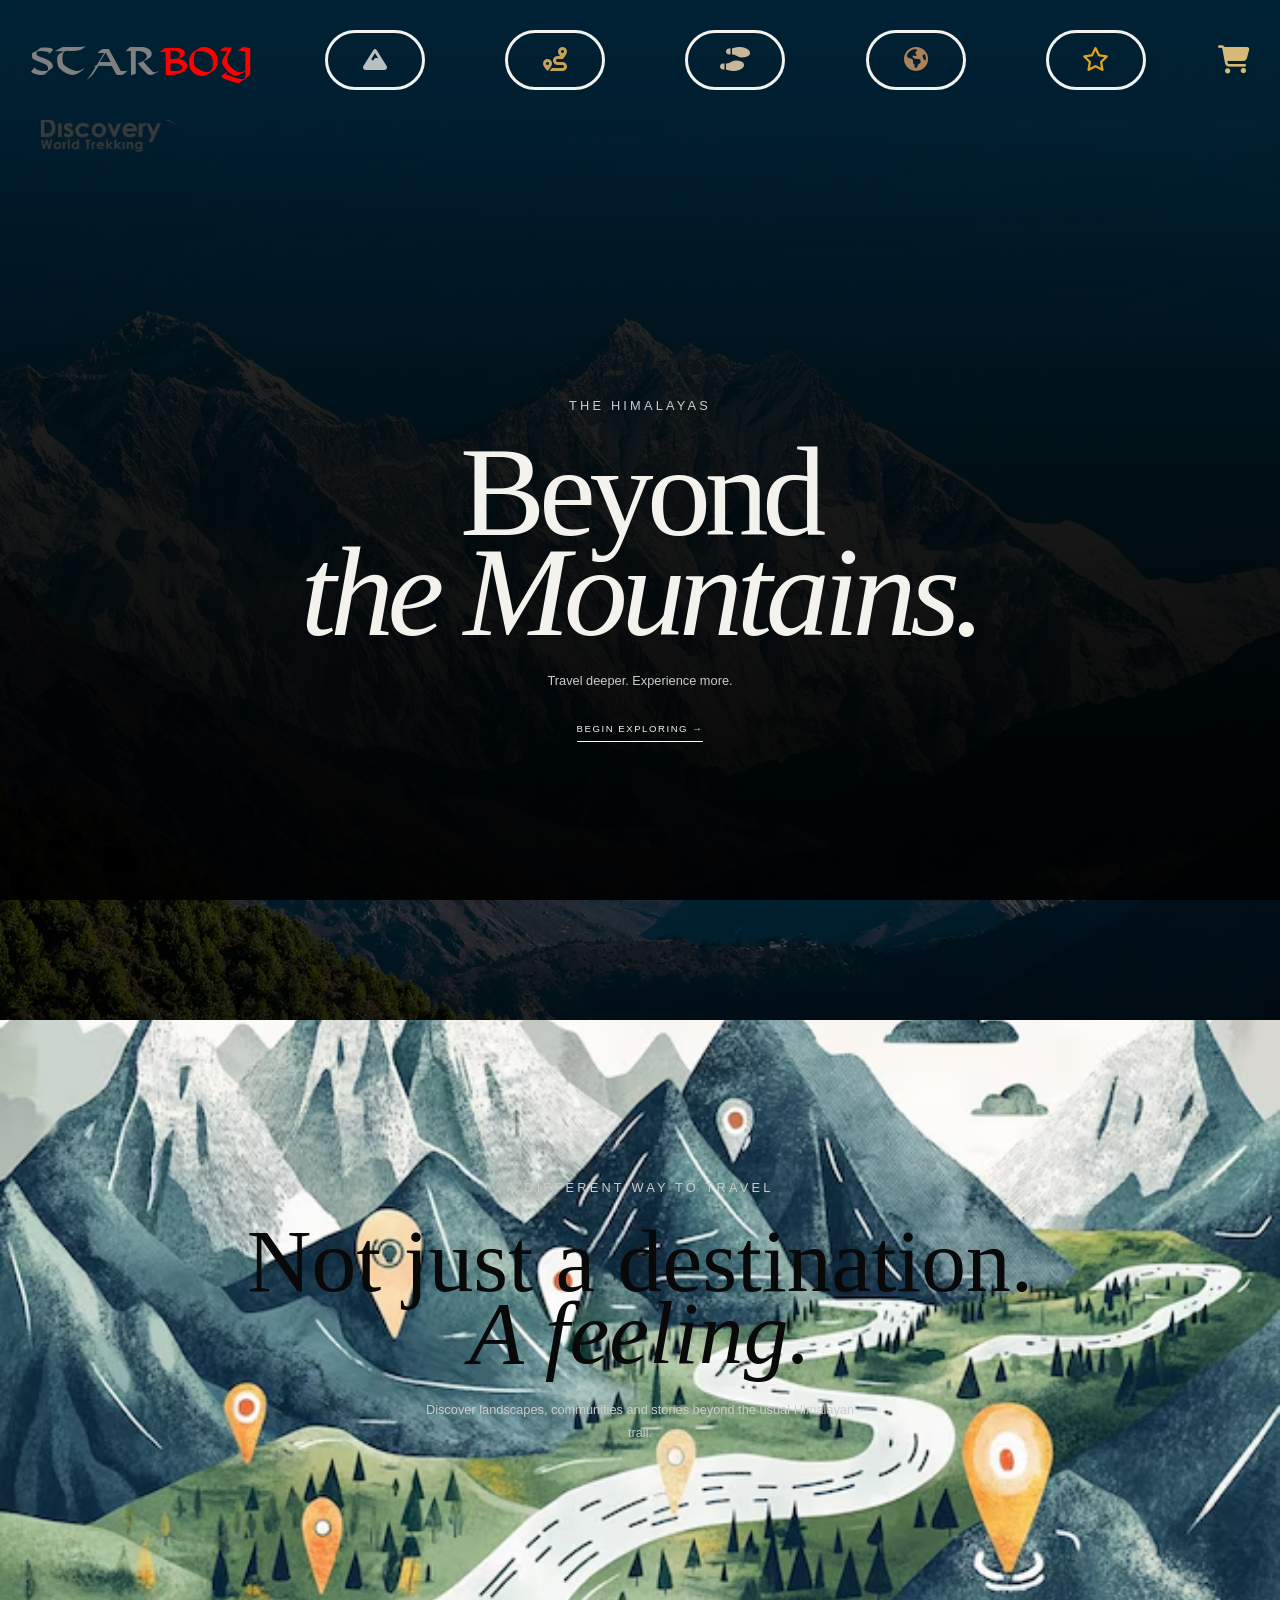
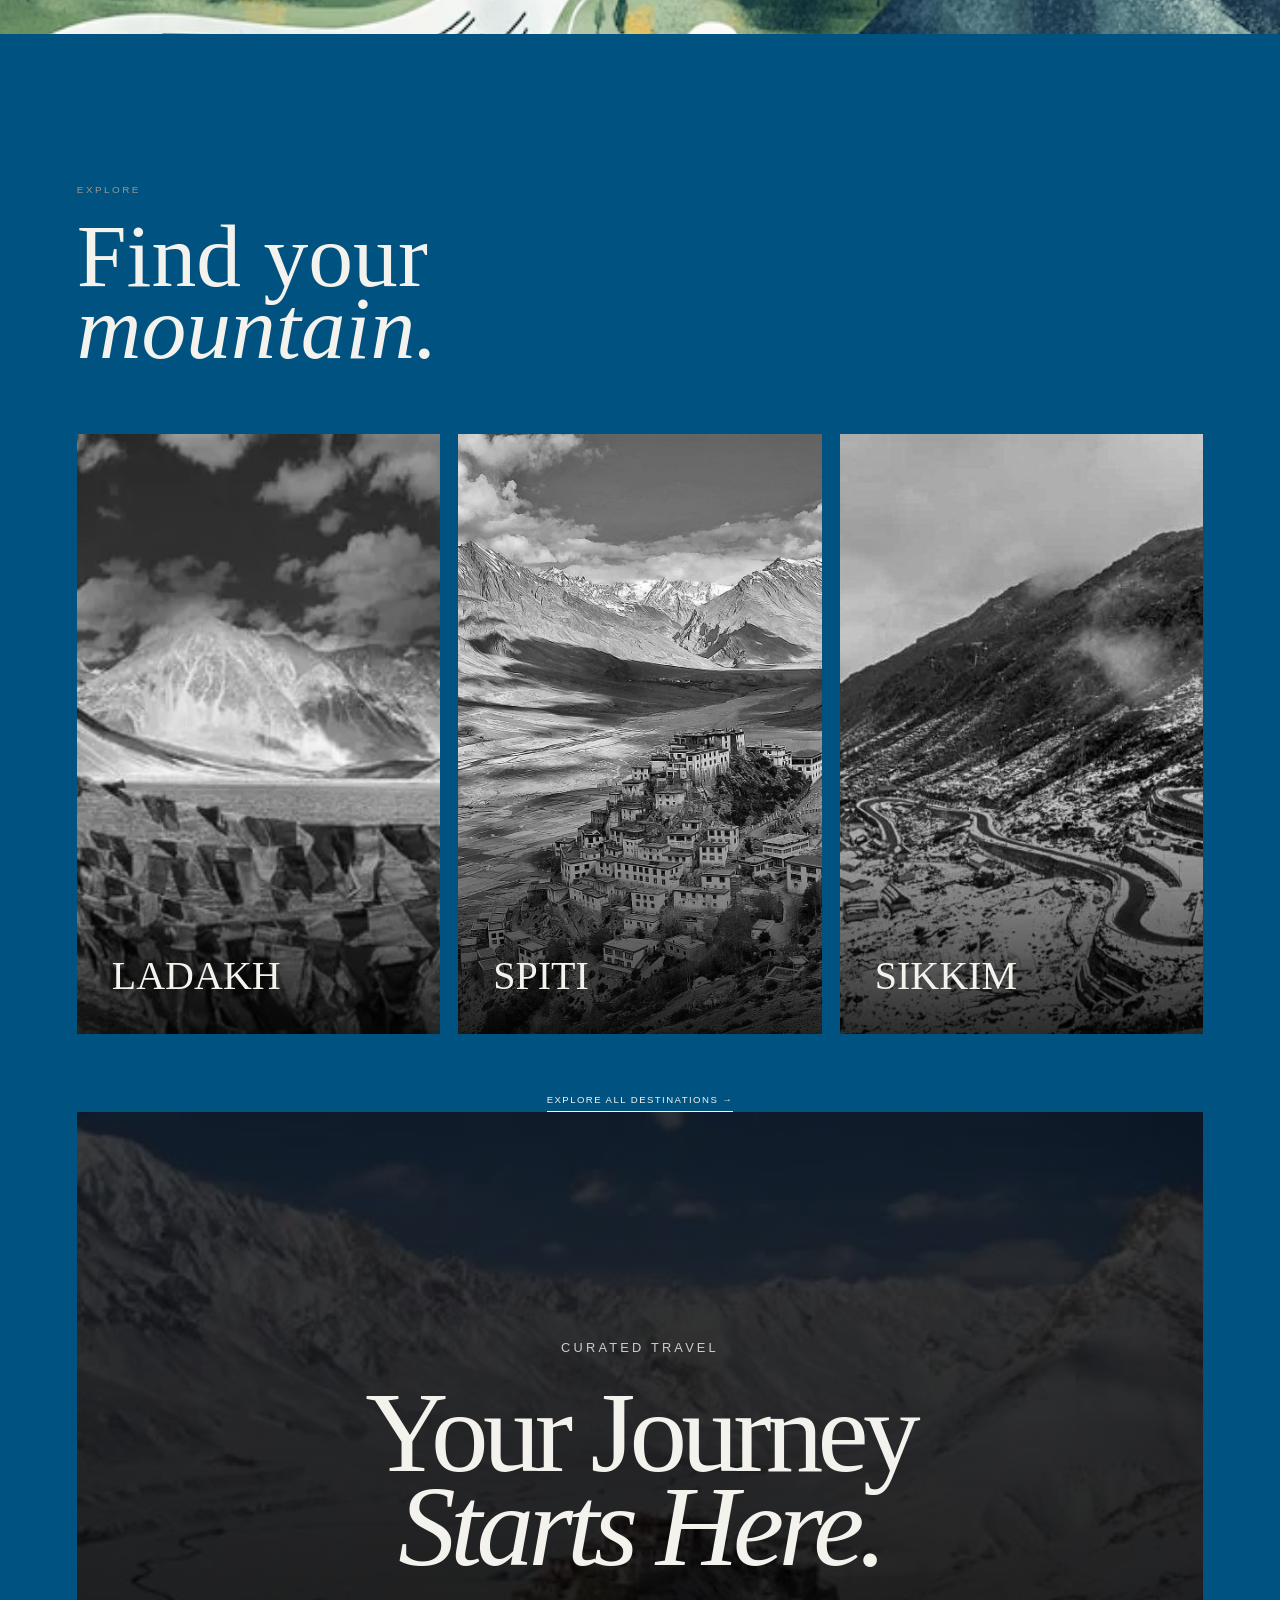
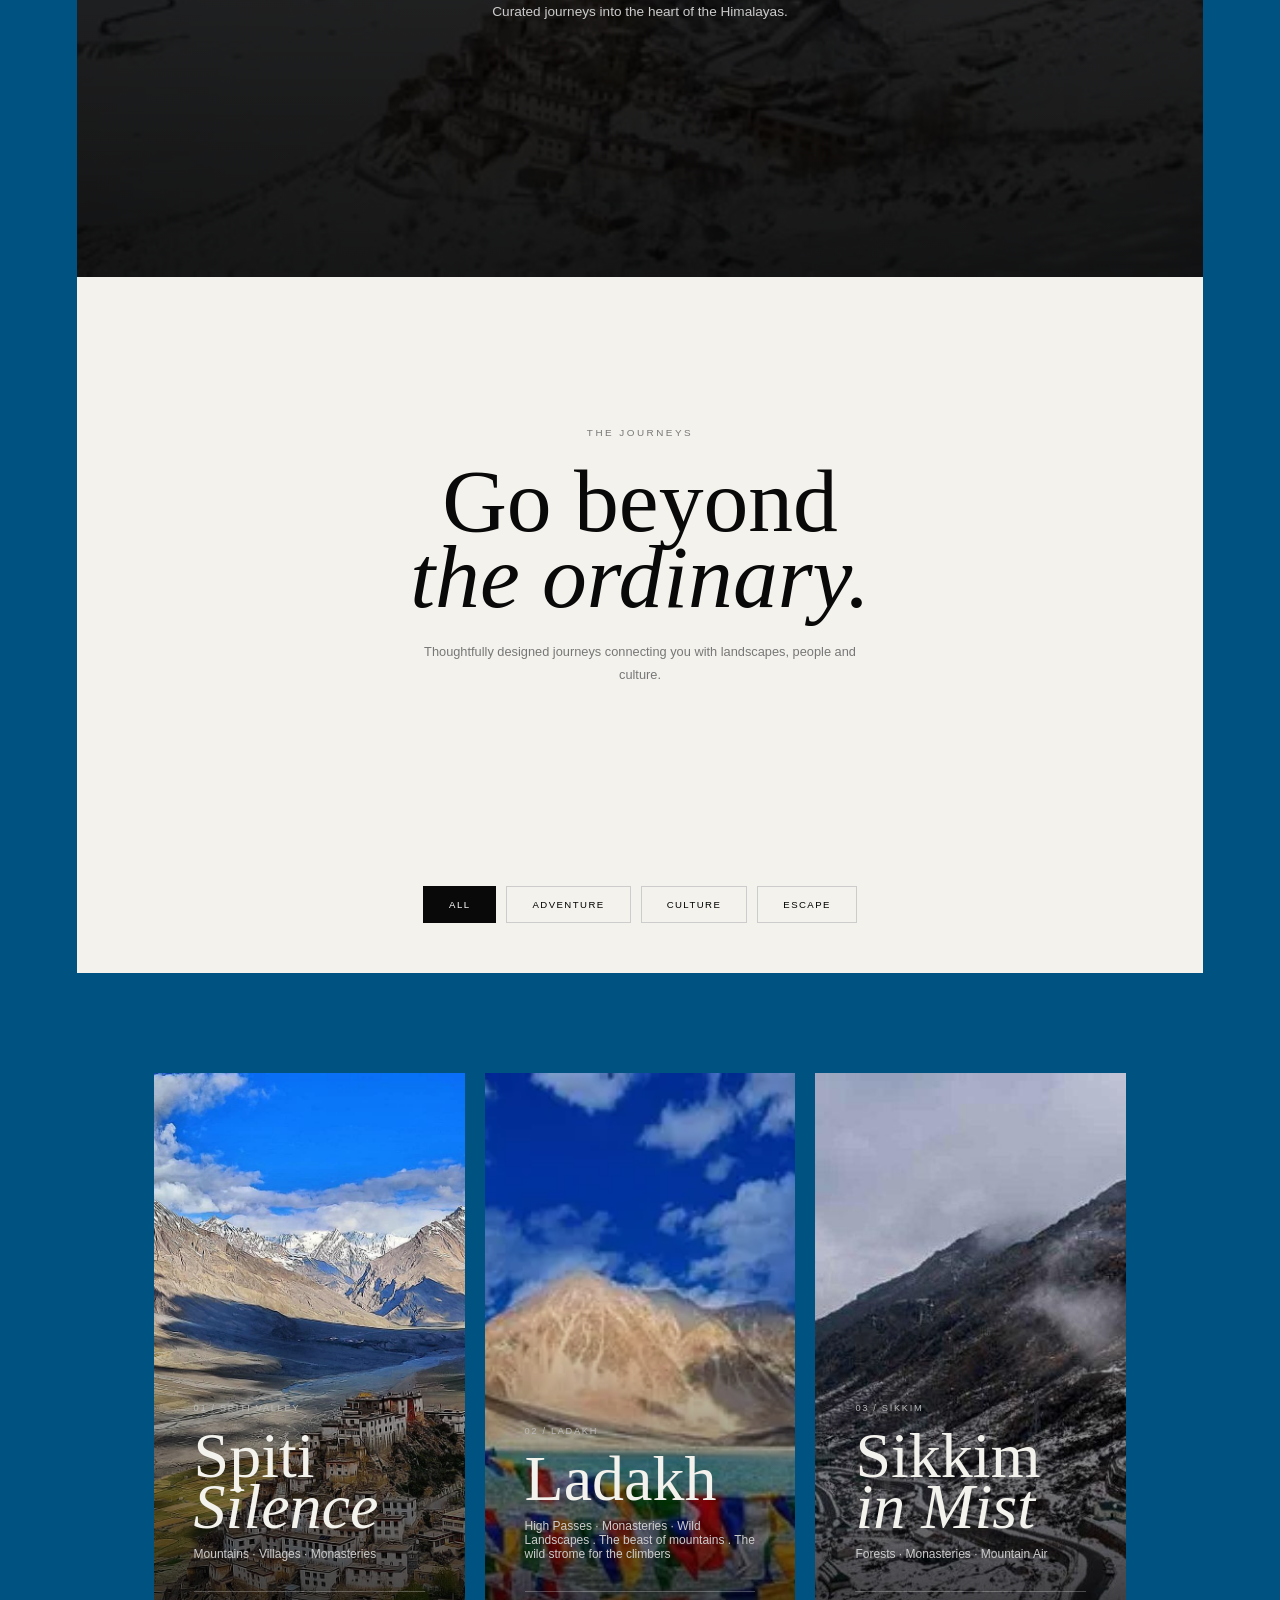
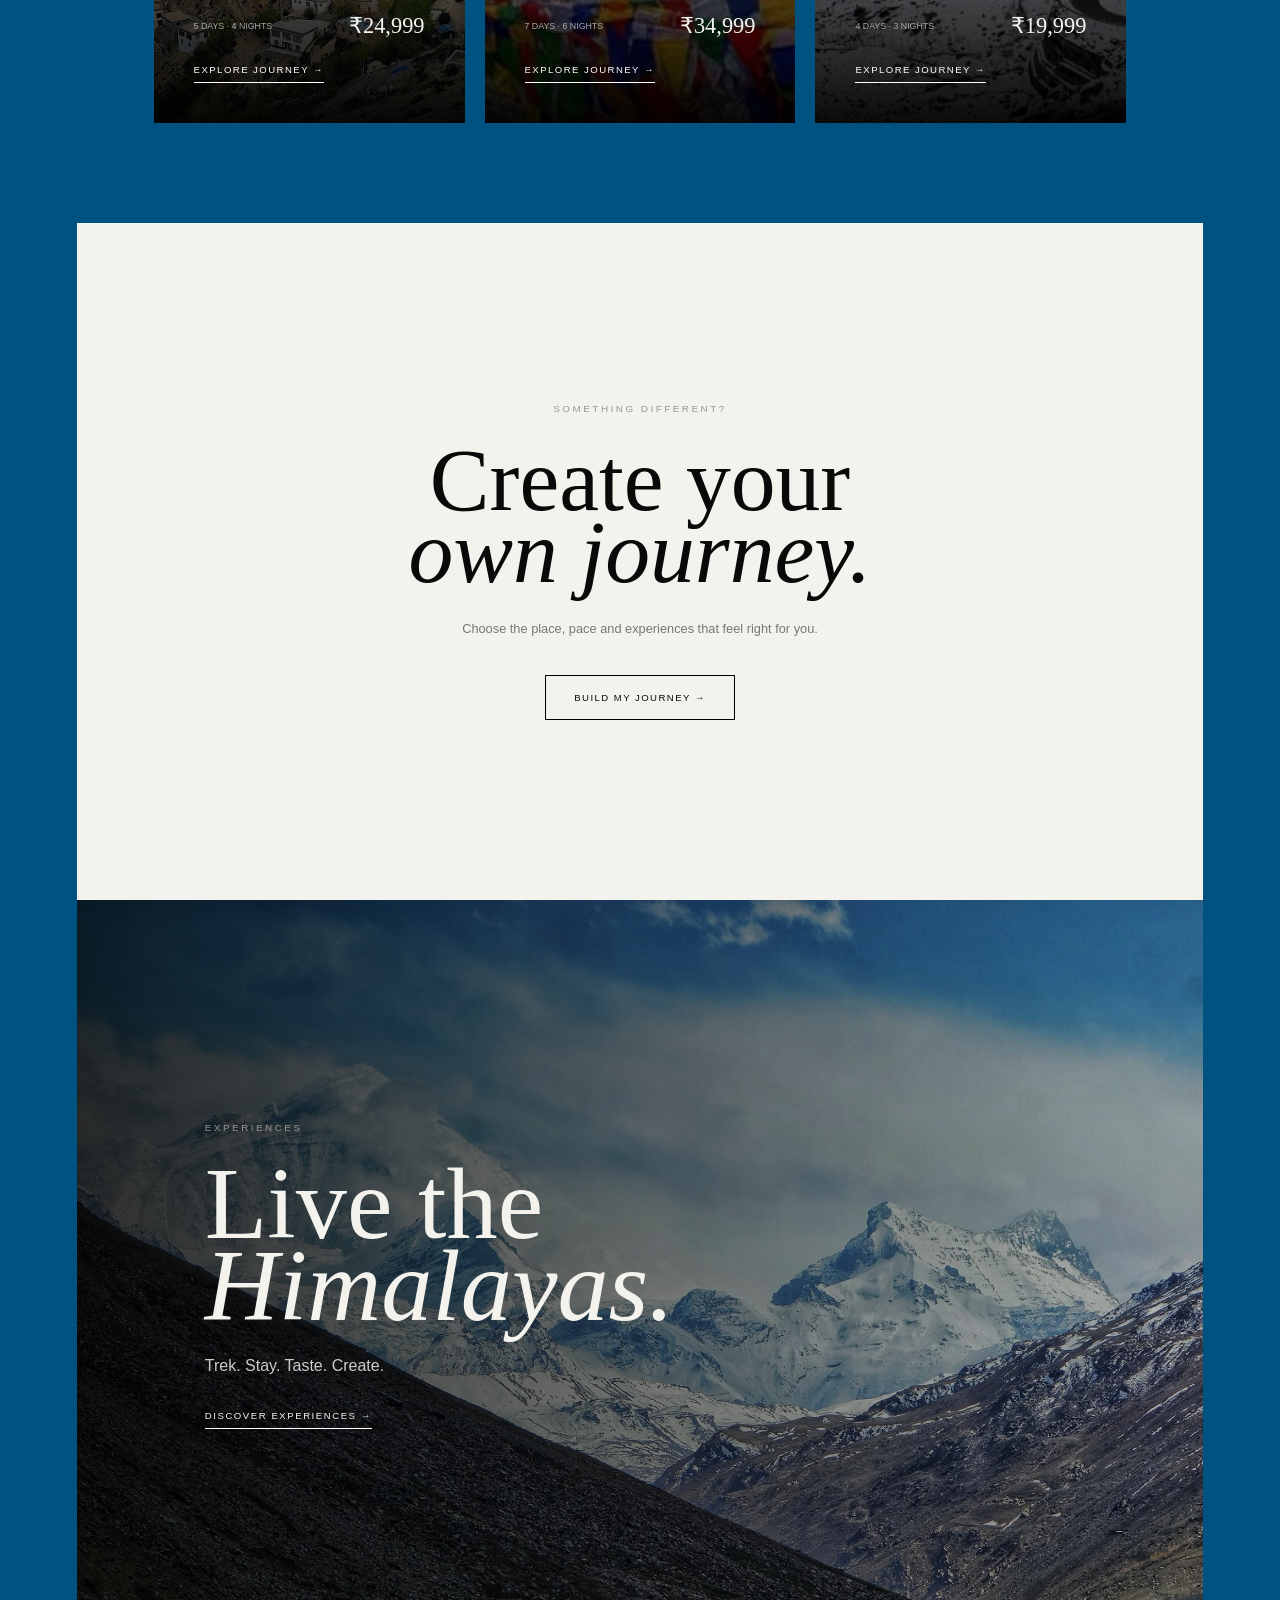
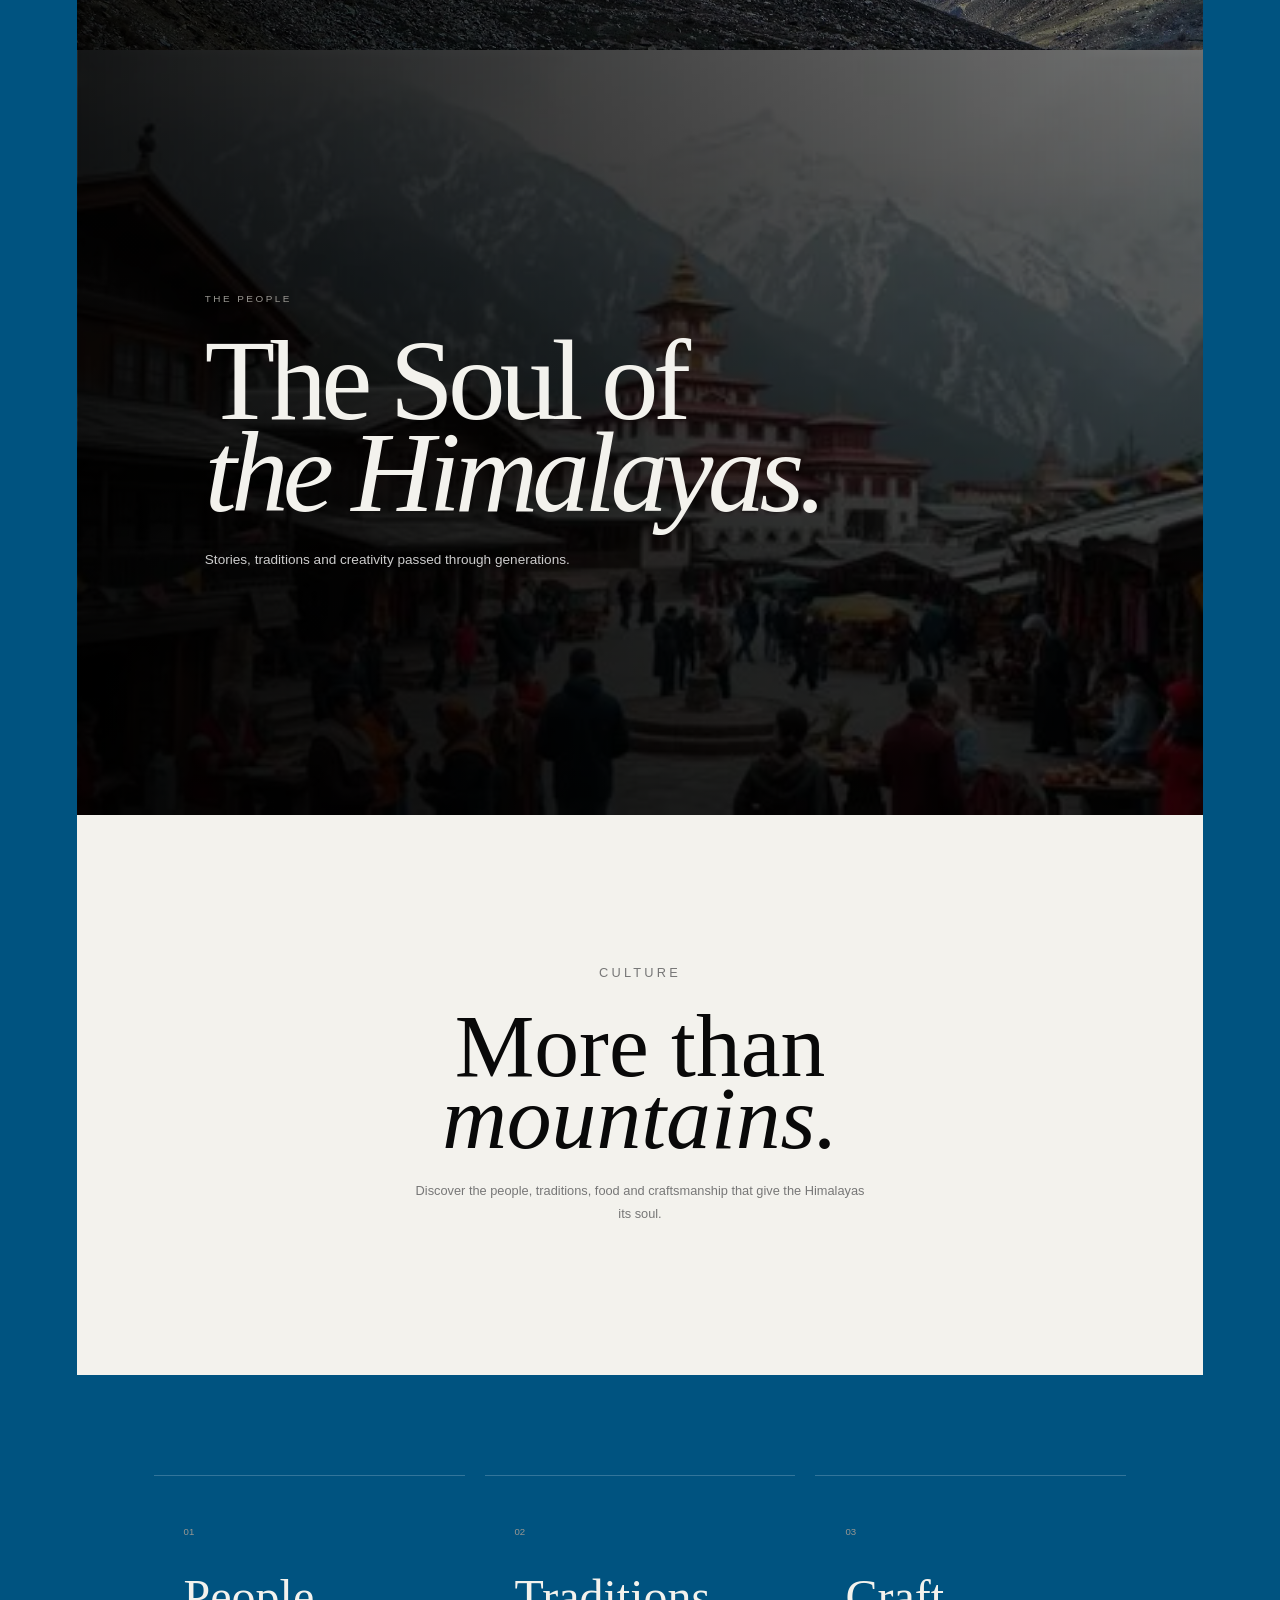
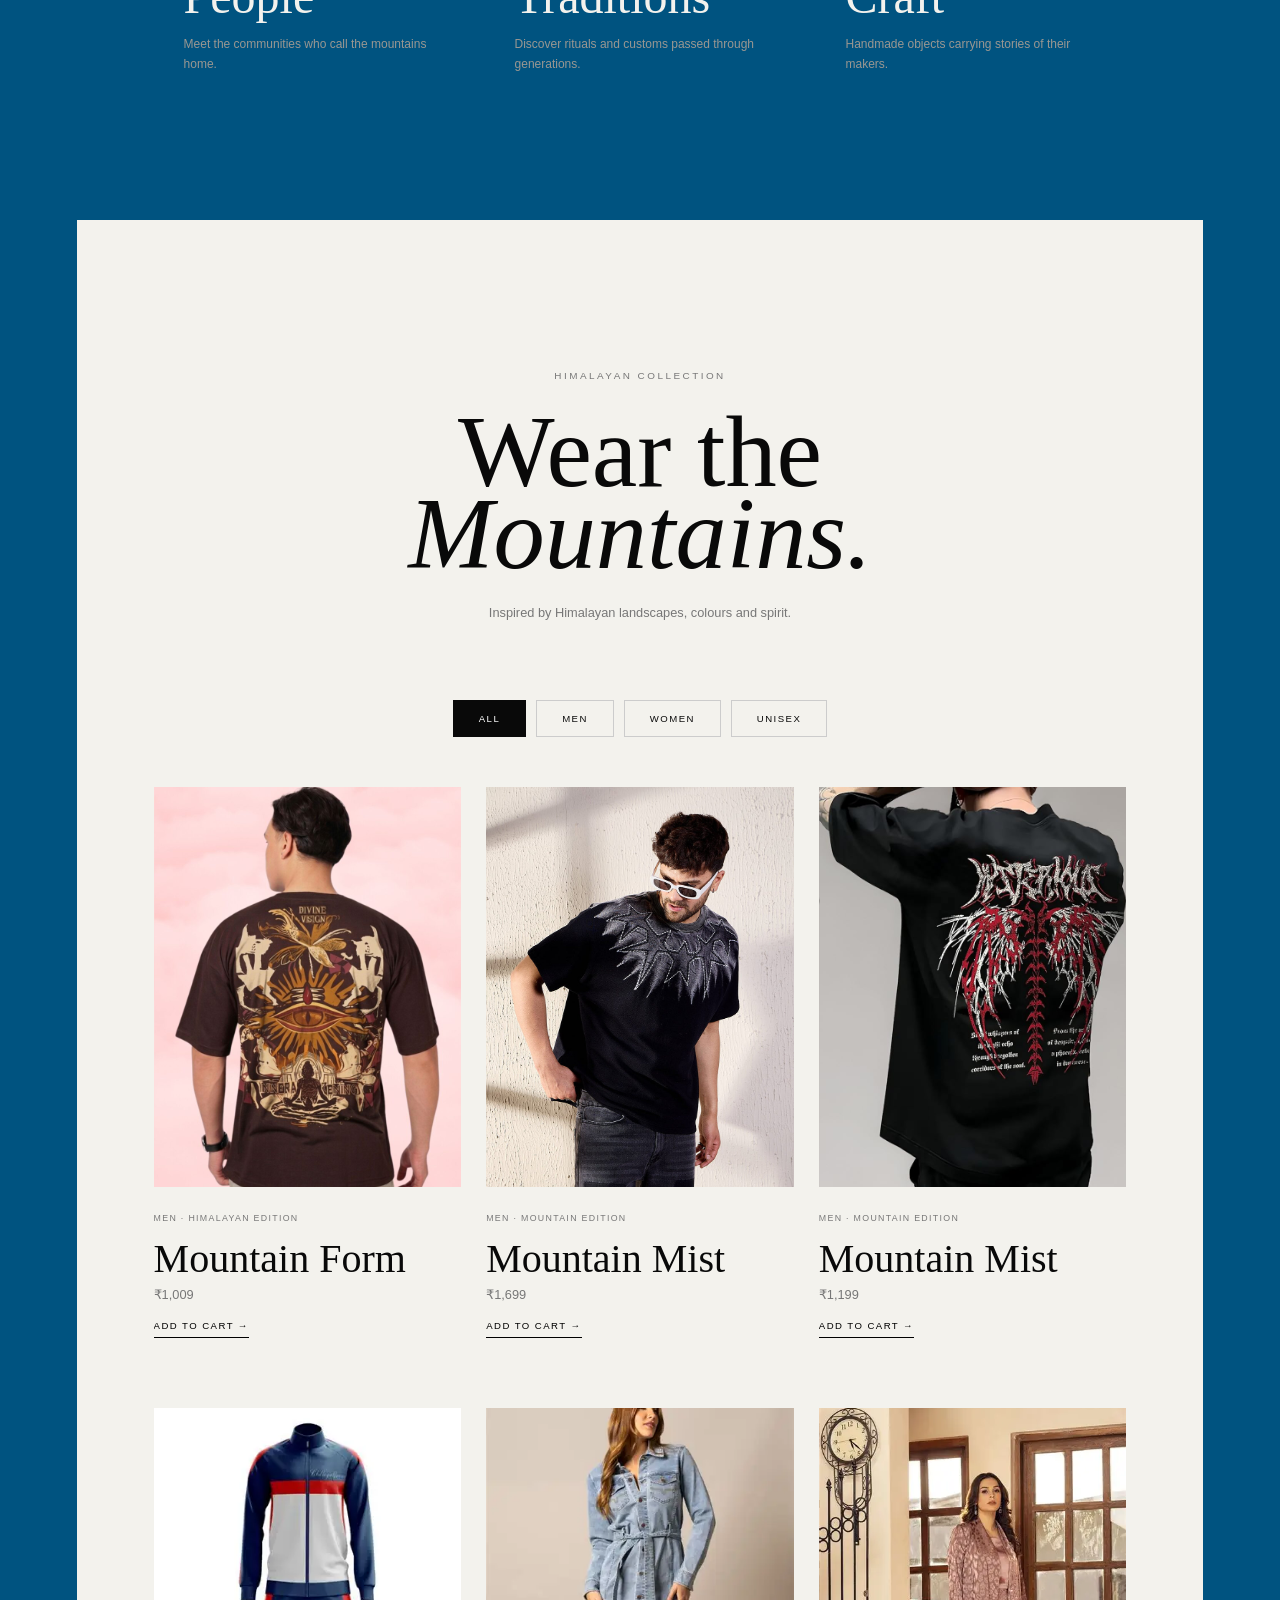
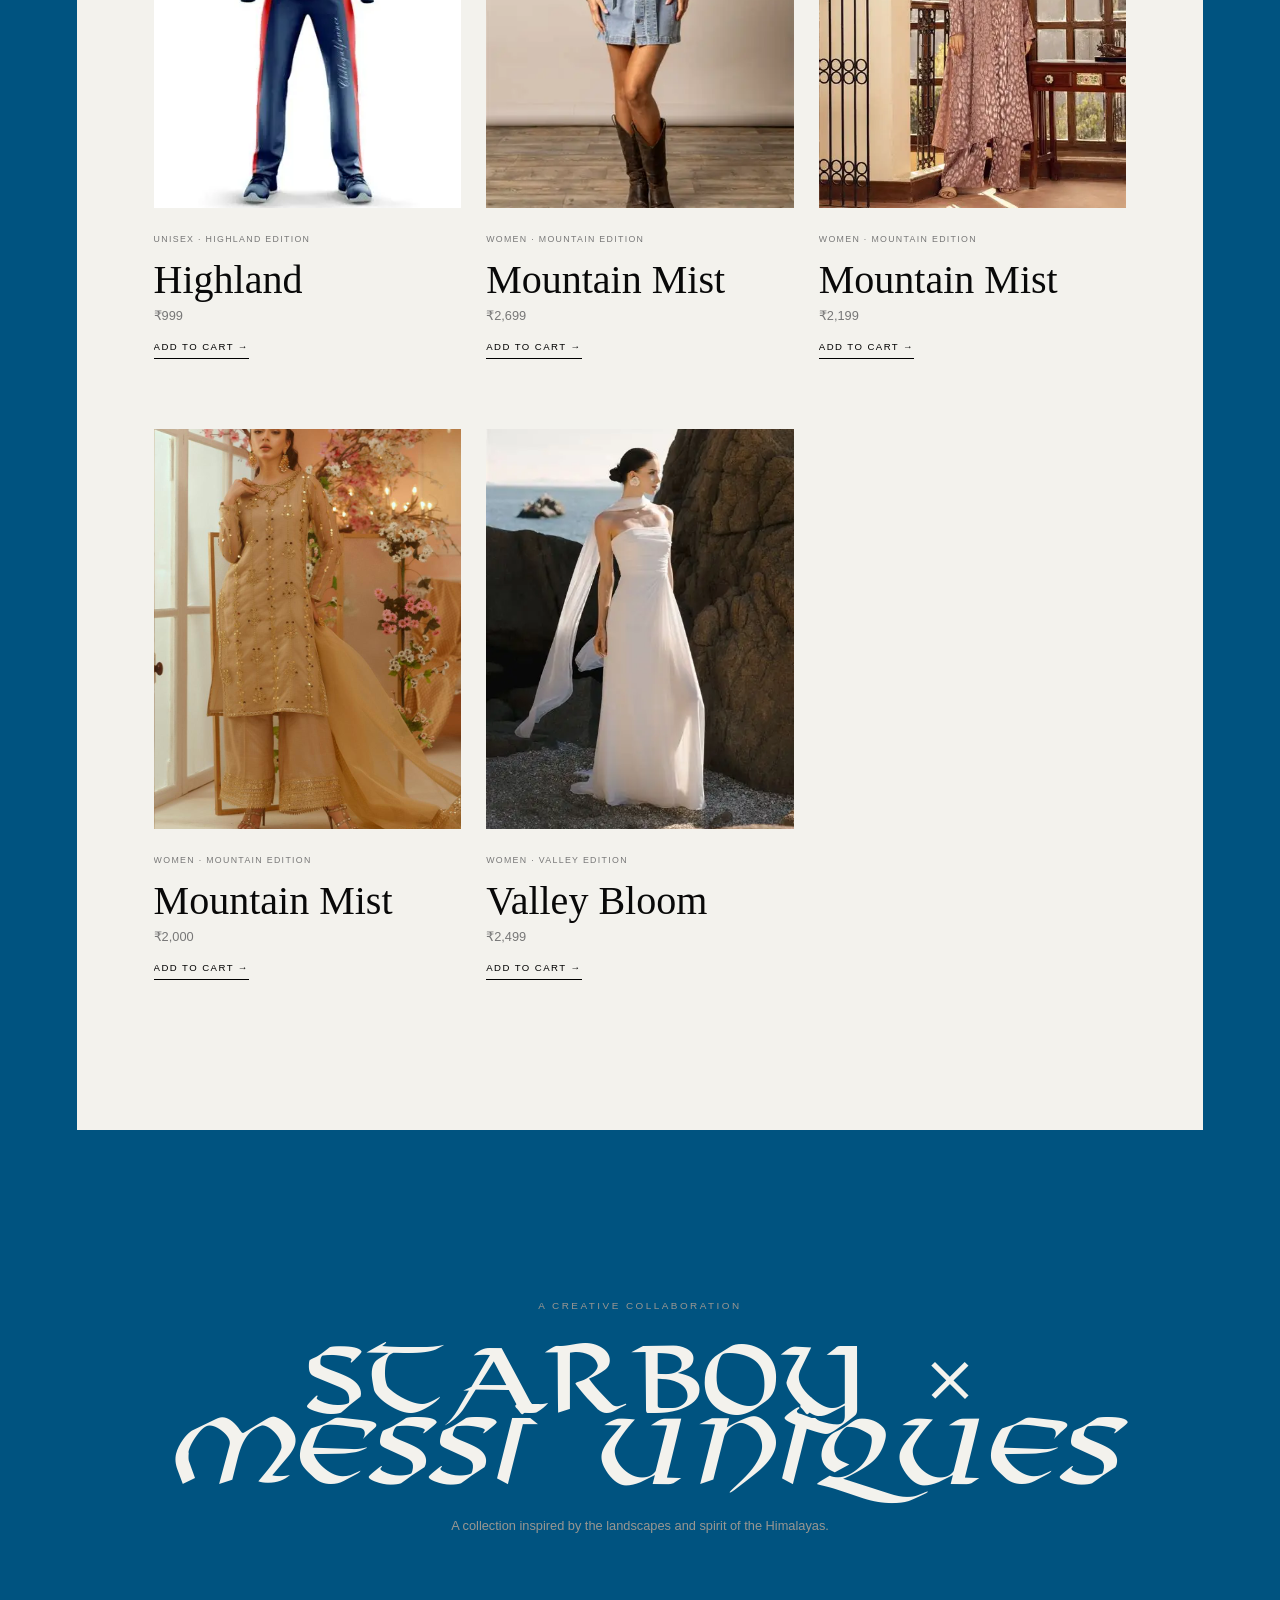
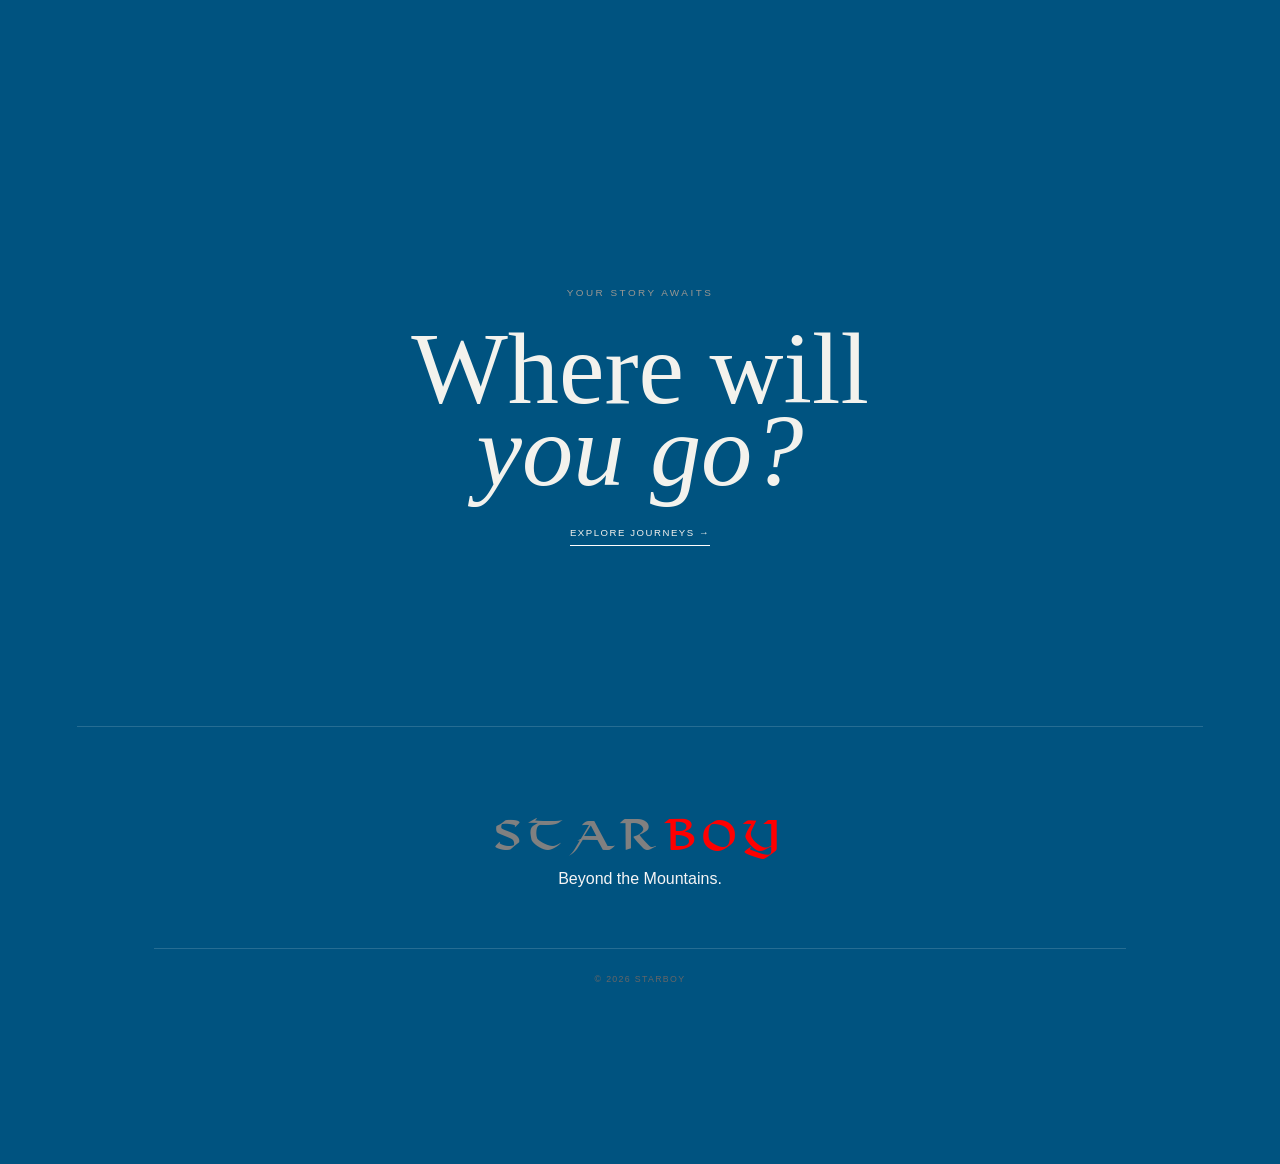
<file: index.html>
<!DOCTYPE html>
<html lang="en">
<head>
    <meta charset="UTF-8">
    <meta name="viewport" content="width=device-width, initial-scale=1.0">
    <title>Document</title>
    <link rel="stylesheet" href="index.css">
    <script src="./index.js"></script>
    <link rel="stylesheet" href="//cdnjs.cloudflare.com/ajax/libs/font-awesome/6.5.1/css/all.min.css">
</head>
<body>
    

    <nav class="navbar">
        <div class="logo"><a href="#">STAR<SPAN style="color:red;">BOY</SPAN> </a></div>       
     <div class="navlinks">
        <ul>
            <li style="--i:#ff6b6b;--j:grey;">
                <span class="icon">
            <i class="fa-solid fa-mountain" style="color: #B8C0C2;"></i>           
                </span>
                <span class="text">
                    DESTINATIONS
                </span>
            </li>
            <li style="--i:#4e65ff;--j:#92effd;">
                <span class="icon">
                    <i class="fa-solid fa-route" style="color: #C6A15B;"></i>    
                </span>
                <span class="text">
                    JOURNEY
                </span>
            </li>
                 <li style="--i:rgb(59, 74, 62);--j:#26352F;">
                <span class="icon">
                  <i class="fa-solid fa-shoe-prints" style="color: #C9B79C;"></i>
                </span>
                <span class="text">
                    EXPERIENCES 
                </span>
            </li> 
             <li style="--i:black;--j:white;">
                <span class="icon">
                  <i class="fa-solid fa-earth-americas" style="color: #A9825A;"></i>
                </span>
                <span class="text">
                    CULTURE
                </span>
            </li> 
            <li style="--i:#6a82fb;--j:#fc5c7d;">
                <span class="icon">
                  <i class="fa-regular fa-star" style="color: goldenrod;"></i>
                </span>
                <span class="text">
                    STORIES
                </span>
            </li> 
          
        </ul>
    </div>    
    <div class="cart">
        <span class="icon">
                    <i class="fa-solid fa-cart-shopping" style="color: #D4B978; font-size: 28px;"></i>
                </span>
                
    </div>
    </nav>   
<section class="hero">
    <div class="hero-overlay"></div>
    <div class="hero-content">
        <p class="eyebrow">THE HIMALAYAS</p>
        <h1>
            Beyond<br>
            <em>the Mountains.</em>
        </h1>
        <p>
            Travel deeper. Experience more.
        </p>
        <a href="destination.html" class="line-btn">
            Begin Exploring →
        </a>
    </div>
</section>
<section class="intro light">
    <div class="hero-overlay"></div>
    <div class="hero-content">

    <p class="section-label">A DIFFERENT WAY TO TRAVEL</p>
    <h2>
        Not just a destination.<br>
        <em>A feeling.</em>
    </h2>
    <p class="short-text">
        Discover landscapes, communities and stories
        beyond the usual Himalayan trail.
    </p>
</div>
</section>
<section class="home-destinations">
    <div class="section-heading">
        <p class="section-label">EXPLORE</p>
        <h2>
            Find your<br>
            <em>mountain.</em>
        </h2>
    </div>
    <div class="destination-grid">
        <a href="destinations.html" class="destination-card">
            <img src="./img/ladhak.webp" alt="Ladakh">
            <span>LADAKH</span>
        </a>
        <a href="destinations.html" class="destination-card">
            <img src="./img/split.jpg" alt="Spiti">
            <span>SPITI</span>
        </a>
        <a href="destinations.html" class="destination-card">
            <img src="./img/sikkim.jpg" alt="Sikkim">
            <span>SIKKIM</span>
        </a>
    </div>
    <a href="destinations.html" class="center-link">
        Explore all destinations →
    </a>
<section class="journey-hero">
    <div class="hero-overlay"></div>
    <div class="hero-content">
        <p class="eyebrow">
            CURATED TRAVEL
        </p>
        <h1>
            Your Journey<br>
            <em>Starts Here.</em>
        </h1>
        <p>
            Curated journeys into the heart
            of the Himalayas.
        </p>
    </div>
</section>
<section class="journey-intro">
    <p class="section-label">
        THE JOURNEYS
    </p>
    <h2>
        Go beyond<br>
        <em>the ordinary.</em>
    </h2>
    <p class="intro-text">
        Thoughtfully designed journeys connecting
        you with landscapes, people and culture.
    </p>
</section>
<section class="journey-filter">
    <button class="filter-btn active" data-filter="all">
        All
    </button>
    <button class="filter-btn" data-filter="adventure">
        Adventure
    </button>
    <button class="filter-btn" data-filter="culture">
        Culture
    </button>
    <button class="filter-btn" data-filter="escape">
        Escape
    </button>
</section>
<section class="packages">
    <article class="package-card"
             data-category="culture">
        <div class="package-image spiti"></div>
        <div class="package-content">
            <span>01 / SPITI VALLEY</span>
            <h3>
                Spiti<br>
                <em>Silence</em>
            </h3>
            <p>
                Mountains · Villages · Monasteries
            </p>
            <div class="package-meta">
                <span>5 DAYS · 4 NIGHTS</span>
                <strong>
                    ₹24,999
                </strong>
            </div>
            <button
                class="details-btn"
                data-package="spiti">
                Explore Journey →
            </button>
        </div>
    </article>
    <article class="package-card"
             data-category="adventure">
        <div class="package-image ladakh"></div>
        <div class="package-content">
            <span>02 / LADAKH</span>
            <h3>
                Ladakh<br>
                <em></em>
            </h3>
            <p>
                High Passes · Monasteries · Wild Landscapes . The beast of mountains . The wild strome for the climbers
            </p>
            <div class="package-meta">
                <span>7 DAYS · 6 NIGHTS</span>
                <strong>
                    ₹34,999
                </strong>
            </div>
            <button
                class="details-btn"
                data-package="ladakh">

                Explore Journey →
            </button>
        </div>
    </article>
    <article class="package-card"
             data-category="escape">
        <div class="package-image sikkim"></div>
        <div class="package-content">
            <span>03 / SIKKIM</span>
            <h3>
                Sikkim<br>
                <em>in Mist</em>
            </h3>
            <p>
                Forests · Monasteries · Mountain Air
            </p>
            <div class="package-meta">
                <span>4 DAYS · 3 NIGHTS</span>
                <strong>
                    ₹19,999
                </strong>
            </div>
            <button
                class="details-btn"
                data-package="sikkim">
                Explore Journey →
            </button>
        </div>
    </article>
</section>
<section class="build-journey">
    <p class="section-label">
        SOMETHING DIFFERENT?
    </p>
    <h2>
        Create your<br>
        <em>own journey.</em>
    </h2>
    <p>
        Choose the place, pace and experiences
        that feel right for you.
    </p>
    <a href="#" class="primary-btn">
        Build My Journey →
    </a>
</section>
<div class="journey-modal" id="journeyModal">
    <div class="modal-box">
        <button class="modal-close" id="modalClose">
            ×
        </button>
        <p class="section-label">
            YOUR JOURNEY
        </p>
        <h2 id="modalTitle">
            Spiti Silence
        </h2>
        <p id="modalDescription">
            Mountains, villages and ancient monasteries.
        </p>
        <div class="modal-details">
            <span id="modalDuration">
                5 DAYS · 4 NIGHTS
            </span>
            <strong id="modalPrice">
                ₹24,999
            </strong>
        </div>
        <button
            class="book-btn"
            id="bookBtn">
            Book This Journey →
        </button>
    </div>
</div>
<section class="experience-preview">
    <div>
        <p class="section-label">EXPERIENCES</p>
        <h2>
            Live the<br>
            <em>Himalayas.</em>
        </h2>
        <p>
            Trek. Stay. Taste. Create.
        </p>
        <a href="experiences.html" class="line-btn">
            Discover Experiences →
        </a>
    </div>
</section>
<section class="culture-hero">
    <div class="hero-overlay"></div>
    <div class="culture-hero-content">
        <p class="section-label">
            THE PEOPLE
        </p>
        <h1>
            The Soul of<br>
            <em>the Himalayas.</em>
        </h1>
        <p>
            Stories, traditions and creativity
            passed through generations.
        </p>
    </div>
</section>
<section class="culture-intro">
     <div class="hero-overlay"></div>
    <div class="hero-content">
    

    <p class="section-label">
        CULTURE
    </p>
    <h2>
        More than<br>
        <em>mountains.</em>
    </h2>
    <p>
        Discover the people, traditions,
        food and craftsmanship that give
        the Himalayas its soul.
    </p>
    </div>
</section>
<section class="culture-elements">
    <article>
        <span>01</span>
        <h3>People</h3>
        <p>
            Meet the communities who call
            the mountains home.
        </p>
    </article>
    <article>
        <span>02</span>
        <h3>Traditions</h3>
        <p>
            Discover rituals and customs
            passed through generations.
        </p>
    </article>
    <article>
        <span>03</span>
        <h3>Craft</h3>
        <p>
            Handmade objects carrying
            stories of their makers.
        </p>
    </article>
</section>
<section class="fashion">
    <div class="fashion-heading">
        <p class="section-label">
            HIMALAYAN COLLECTION
        </p>
        <h2>
            Wear the<br>
            <em>Mountains.</em>
        </h2>
        <p id="all">
            Inspired by Himalayan landscapes,
            colours and spirit.
        </p>
    </div>
    <div class="fashion-filter">
   
       <a href="#all"   class="fashion-btn active">All</a>
        <a href="#men"    class="fashion-btn" >Men</a>
          <a href="#women"    class="fashion-btn" >Women</a>
            <a href="#unisex"    class="fashion-btn" >Unisex</a>
    
      
    </div>
    <div class="fashion-grid">
        <article
            class="fashion-card"
           id="men" >
            <div class="product-image dress1"></div>
            <div class="product-info">
                <span>
                    MEN · HIMALAYAN EDITION
                </span>
                <h3>
                    Mountain Form
                </h3>
                <p>
                    ₹1,009
                </p>
                <button
                    class="add-cart"
                    data-product="Mountain Form"
                    data-price="1999">
                    Add to Cart →
                </button>
            </div>
        </article>
        <article
            class="fashion-card"
           id="men">
            <div class="product-image dress7"></div>
            <div class="product-info">
                <span>
                    MEN · MOUNTAIN EDITION
                </span>
                <h3>
                    Mountain Mist
                </h3>
                <p>
                    ₹1,699
                </p>
                <button
                    class="add-cart"
                    data-product="Mountain Mist"
                    data-price="2699">
                    Add to Cart →
                </button>
            </div>
        </article> 
          <article
            class="fashion-card"
            id="men">
            <div class="product-image dress5"></div>
            <div class="product-info">
                <span>
                    MEN · MOUNTAIN EDITION
                </span>
                <h3>
                    Mountain Mist
                </h3>
                <p>
                    ₹1,199
                </p>
                <button
                    class="add-cart"
                    data-product="Mountain Mist"
                    data-price="2699">
                    Add to Cart →
                </button>
            </div>
        </article>
        
        <article
            class="fashion-card"
          id="unisex">
            <div class="product-image dress3"></div>
            <div class="product-info">
                <span>
                    UNISEX · HIGHLAND EDITION
                </span>
                <h3>
                    Highland
                </h3>
            <p>
                ₹999
                </p>
                <button
                    class="add-cart"
                    data-product="Highland"
                    data-price="2199">
                    Add to Cart →
                </button>
            </div>
        </article>
        <article
            class="fashion-card"
           id="women">
            <div class="product-image dress4"></div>
            <div class="product-info">
                <span>
                    WOMEN · MOUNTAIN EDITION
                </span>
                <h3>
                    Mountain Mist
                </h3>
                <p>
                    ₹2,699
                </p>
                <button
                    class="add-cart"
                    data-product="Mountain Mist"
                    data-price="2699">
                    Add to Cart →
                </button>
            </div>
        </article>
        
          <article
            class="fashion-card"
            id="women">
            <div class="product-image dress6"></div>
            <div class="product-info">
                <span>
                    WOMEN · MOUNTAIN EDITION
                </span>
                <h3>
                    Mountain Mist
                </h3>
                <p>
                    ₹2,199
                </p>
                <button
                    class="add-cart"
                    data-product="Mountain Mist"
                    data-price="2699">
                    Add to Cart →
                </button>
            </div>
        </article>
          
          <article
            class="fashion-card"
           id="women">
            <div class="product-image dress8"></div>
            <div class="product-info">
                <span>
                    WOMEN · MOUNTAIN EDITION
                </span>
                <h3>
                    Mountain Mist
                </h3>
                <p>
                    ₹2,000
                </p>
                <button
                    class="add-cart"
                    data-product="Mountain Mist"
                    data-price="2699">
                    Add to Cart →
                </button>
            </div>
        </article>
        <article
            class="fashion-card"
           id="women">
            <div class="product-image dress2"></div>
            <div class="product-info">
                <span>
                    WOMEN · VALLEY EDITION
                </span>
                <h3>
                    Valley Bloom
                </h3>
                <p>
                    ₹2,499
                </p>
                <button
                    class="add-cart"
                    data-product="Valley Bloom"
                    data-price="2499">
                    Add to Cart →
                </button>
            </div>
        </article>
    </div>
</section>
<section class="collaboration">
    <p class="section-label">
        A CREATIVE COLLABORATION
    </p>
    <h2 style="font-family: 'special';">
        STARBOY ×<br>
        <em>MESSI UNIQUES</em>
    </h2>
    <p>
        A collection inspired by the
        landscapes and spirit of the Himalayas.
    </p>
</section>
<section class="final-cta">
    <p class="section-label">YOUR STORY AWAITS</p>
    <h2>
        Where will<br>
        <em>you go?</em>
    </h2>
    <a href="journeys.html" class="line-btn">
        Explore Journeys →
    </a>
</section>
 <footer>
    <h3 style="font-family: 'special'; color: grey;">STAR<span style="color: red;">boy</span></h3>
    <p style="color: whitesmoke;">Beyond the Mountains.</p>
    <div>© 2026 STARBOY</div>
</footer>   
</body>
</html>
</file>
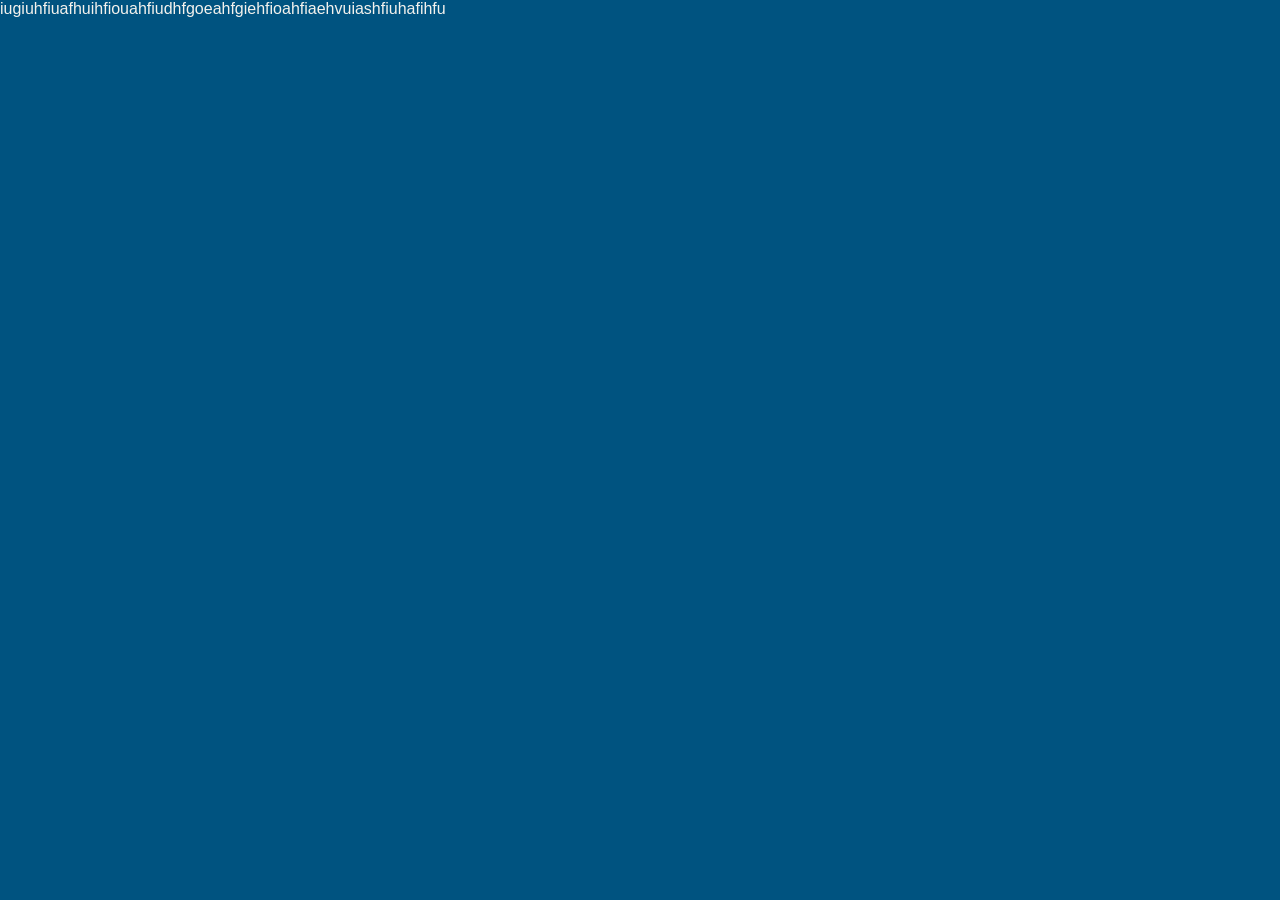
<file: destination.html>
<!DOCTYPE html>
<html lang="en">
<head>
    <meta charset="UTF-8">
    <meta name="viewport" content="width=device-width, initial-scale=1.0">
    <title>destination</title>
    <link rel="stylesheet" href="index.css">
    <script src="./index.js"></script>
    <link rel="stylesheet" href="//cdnjs.cloudflare.com/ajax/libs/font-awesome/6.5.1/css/all.min.css">
</head>
<body>
    <p>iugiuhfiuafhuihfiouahfiudhfgoeahfgiehfioahfiaehvuiashfiuhafihfu
        
    </p>
</body>
</html>
</file>
<file: index.css>
* {
    margin: 0;
    padding: 0;
    text-decoration: none;
    list-style: none;
    box-sizing: border-box;
}
:root {

    --black: #080808;
    --white: #f3f2ed;
    --gray: #999;
    --dark-gray: #222;

    --serif: "Cormorant Garamond", Georgia, serif;
    --sans: "Inter", Arial, sans-serif;

    --ease: cubic-bezier(.22,1,.36,1);
}


* {
    margin: 0;
    padding: 0;
    box-sizing: border-box;
}


html {
    scroll-behavior: smooth;
}


body {
    background: var(--black);
    color: var(--white);
    font-family: var(--sans);
    font-weight: 300;
}


img {
    width: 100%;
    display: block;
}


a {
    color: inherit;
    text-decoration: none;
}


button {
    font-family: inherit;
}


.light {
    background: transparent;
    color: var(--black);
}


body {
    font-family: 'Poppins', sans-serif;
    background-size: cover;
    background-color: rgb(0, 83, 128);
    min-height: 100vh;
    transition: SMOOTH;
}

@font-face {
    font-family: "special";
    src: url("./fonts/Viking.ttf");
}

.navbar {
    position: sticky; top: 0px;
    padding: 30px;
    display: flex;
    justify-content: space-between;
    width: 100%;
    background: transparent;

   z-index: 1000;
    background-size:contain ;
    backdrop-filter: blur(90px);
    align-items: center;
}

.navbar a {
    
    font-size: 1.2em;
    position: sticky; top: 0;
}

.logo {
    font-size: 1.9rem;
    font-weight: bolder;
    
    font-family: "special";
    text-decoration: none;
    list-style: none;

}
.logo a{
    color: grey;
    text-decoration: none;
    list-style: none;
    
}
.navlinks{
    display: flex;
    justify-content: space-around;
    width: 100%;
}

ul {
    display: flex;
    gap: 8px;
    justify-content: space-evenly;
    width: 100%;
    align-items: center;
    font-size: 12px;
    font-weight: bolder;
}

ul li {
    position: relative;
    display: flex;
    justify-content: center;
    align-items: center;
    background-color:linear-gradient(150deg, #0F2027, #203A43, #2C5364);;
    border-radius: 60px;
    border: solid;
    width: 100px;
    height: 60px;
    text-align: center;
    list-style: none;
    transition: 0.5s;
    cursor: pointer;
    overflow: hidden;
}

ul li:hover {
    box-shadow: 0 10px 25px rgba(0, 0, 0, 0.4);
    width: 180px;
    
}

ul li::before {
    background: linear-gradient(135deg, var(--i, #ff5f6d), var(--j, #ffc371));
    border-radius: 60px;
    content: "";
    inset: 0;
    opacity: 0;
    transition: 0.5s;
    position: absolute;
    z-index: 0;
}

ul li:hover::before {
    opacity: 1;
}

ul li::after {
    background: linear-gradient(135deg, var(--i, #ff5f6d), var(--j, #ffc371));
    content: "";
    filter: blur(10px);
    height: 100%;
    opacity: 0;
    position: absolute;
    inset: 0;
    transition: 0.5s;
    z-index: -1;
}

ul li:hover::after {
    opacity: 0.5;
}

ul li ion-icon {
    color: #777;
    font-size: 1.7rem;
    transition: 0.5s;
    position: relative;
    z-index: 1;
    display: block;
}

ul li:hover ion-icon {
    color: red;
    opacity: 0;
    transform: scale(0);
}

ul li span {
    position: relative;
    z-index: 1;
    font-size: 1.5rem;
}

ul li .text {
    position: absolute;
    inset:0;
    display: flex;
    justify-content: center;
    align-items: center;
    color: white;
    font-size: 1.2rem;
    letter-spacing: 0.1rem;
    text-transform: uppercase;
    opacity: 0;
    transform: scale(0);
    transition: 0.5s;
}

ul li:hover .text {
    opacity: 1;
    transform: scale(1);
    transition-delay: 0.25s;
}

.search{
    padding: 20px 480px 
    
    
}
.search input{
    padding: 9px 50px;
    
}
.search-btn{
    padding:  5px 29px;
    border-radius: 18px;
    border-color: blue;
}

.title-foerytrhrthhr-image1{
    margin-top: 10px;
    font-family: "special";
    padding: 13px ;
    justify-self: center;
    color: #dca022;
    position: sticky;
}


.hero {
    
    height: 100vh;
    min-height: 700px;
    position: relative;
    display: flex;
    align-items: center;
    justify-content: center;
    text-align: center;
    background:
        url("./img/everst2.webp")
        center / cover;
        

}
.hero-overlay {
    position: absolute;
    inset: 0;
    background:
        linear-gradient(
            rgba(0,0,0,.35),
            rgba(0,0,0,.72)
        );
}

.hero-content {
    position: relative;
    z-index: -1;
}
.eyebrow,
.section-label {
    font-size: .6rem;
    letter-spacing: .25em;
    text-transform: uppercase;
    color: var(--gray);
}
.hero h1 {
    margin: 30px 0;
    font-family: var(--serif);
    font-size: clamp(5rem, 10vw, 10rem);
    line-height: .78;
    font-weight: 300;
    letter-spacing: -.05em;
}

.hero-content > p {
    color: #ccc;
   margin-bottom: 30px;

    font-size: .8rem;
}
.line-btn {
    display: inline-block;
    padding-bottom: 7px;
    border-bottom: 1px solid white;
    font-size: .6rem;
    text-transform: uppercase;
    letter-spacing: .16em;
    transition: .3s;
}
.line-btn:hover {
   opacity: .55;
}
.intro {
    padding: 160px 6vw;
    text-align: center;
     background-image: url(./img/rout.avif) ;
    background-repeat: no-repeat;
    background-position: center;
    background-attachment: scroll;
    background-size: cover;
    height: 100%;
    width: 100%;
   
   
}

/* }
.backgroundss{
     background-image: url(./img/rout.avif);
    background-repeat: no-repeat;
    background-position: center;
    background-attachment: scroll;
    background-size: cover;
    height: 100%;
    width: 100%; */

    

/* } */
.intro h2,
.culture-preview h2 {
    margin: 30px 0;
    font-family: var(--serif);
    font-size: clamp(4rem, 7vw, 7rem);
    line-height: .8;
    font-weight: 300;
    z-index: 1000;
}
.short-text {
    max-width: 430px;
    margin: auto;
    color: var(--gray);
    line-height: 1.8;
    font-size: .8rem;
    z-index: 1000;
}
.home-destinations {
    padding: 150px 6vw;}

.section-heading {
    margin-bottom: 70px;
}
.section-heading h2 {
    margin-top: 25px;
    font-family: var(--serif);
    font-size: clamp(4rem, 7vw, 7rem);
    line-height: .8;
    font-weight: 300;
}
.destination-grid {
    display: grid;
    grid-template-columns: repeat(3,1fr);
    gap: 18px;
}
.destination-card {
    height: 600px;
    position: relative;
    overflow: hidden;
}
.destination-card img {
    height: 100%;
    object-fit: cover;
    filter: grayscale(100%);
    transition: 1s var(--ease);
}
.destination-card:hover img {
    transform: scale(1.06);
    filter: grayscale(0);
}
.destination-card::after {
    content: "";
    position: absolute;
    inset: 0;
    background:
        linear-gradient(
            transparent 55%,
            rgba(0,0,0,.8)
        );
}
.destination-card span {
    position: absolute;
    bottom: 35px;
    left: 35px;
    z-index: 2;
    font-family: var(--serif);
    font-size: 2.5rem;
}
.center-link {
    display: block;
    width: fit-content;
    margin: 60px auto 0;
    font-size: .6rem;
    text-transform: uppercase;
    letter-spacing: .15em;
    border-bottom: 1px solid white;
    padding-bottom: 6px;
}
.experience-preview {
    min-height: 750px;
    padding: 100px 10vw;
    display: flex;
   align-items: center;

    background:
        linear-gradient(
            90deg,
            rgba(0,0,0,.8),
            rgba(0,0,0,.25)
        ),
        url("./img/nunkun-suruvalley-ladakh.webp")
        center / cover;
}
.experience-preview h2 {
    margin: 30px 0;
    font-family: var(--serif);
    font-size: clamp(5rem,8vw,8rem);
    line-height: .8;
   font-weight: 300;
}
.experience-preview p:not(.section-label) {
    color: #ccc;
    margin-bottom: 30px;
}
.culture-preview {
    padding: 160px 6vw;
    text-align: center;
}
.dark-btn {
    display: inline-block;
    margin-top: 35px;
    padding: 16px 28px;
    background: black;
    color: white;
    font-size: .6rem;
    text-transform: uppercase;
    letter-spacing: .15em;
}
.final-cta {
    padding: 180px 6vw;
    text-align: center;
}
.final-cta h2 {
    margin: 30px 0;
    font-family: var(--serif);
    font-size: clamp(5rem,8vw,8rem);
    line-height: .8;
   font-weight: 300;
}

footer {
    padding: 80px 6vw 30px;
    text-align: center;
    border-top: 1px solid rgba(255,255,255,.15);
}
footer h3 {
    font-family: var(--serif);
    font-size: 2.5rem;
    font-weight: 300;
    letter-spacing: .15em;
}
footer p {
    color: var(--gray);
   margin: 10px 0 60px;
}
footer div {
    padding-top: 25px;
    border-top: 1px solid rgba(255,255,255,.15);
    color: #666;
    font-size: .55rem;
   letter-spacing: .15em;
}
@media(max-width:800px) {
    .navbar nav {
        display: none;
    }
    .navbar {
        padding: 0 6vw;
    }
    .hero h1 {
        font-size: 5rem;
    }
    .destination-grid {
        grid-template-columns: 1fr;
    }
    .destination-card {
        height: 500px;
    }
    .intro h2,
    .culture-preview h2 {
        font-size: 4rem;
    }

}
:root {
    --black: #090909;
    --white: #f3f2ed;
    --gray: #999791;
    --serif: "Cormorant Garamond", Georgia, serif;
    --sans: "Inter", Arial, sans-serif;
    --ease: cubic-bezier(.22,1,.36,1);
}
button {
    font: inherit;
}


.journey-hero {
    height: 85vh;
    min-height: 650px;
    position: relative;
    display: flex;
    align-items: center;
    justify-content: center;
    text-align: center;
    background:
        linear-gradient(
            rgba(0,0,0,.55),
            rgba(0,0,0,.65)
        ),
        url("./img/OIP.webp");
    background-size: cover;
   background-position: center;
}
.hero-content {
    position: relative;
    z-index: 2;
}
.eyebrow,
.section-label {
    font-size: .62rem;
    letter-spacing: .25em;
    text-transform: uppercase;
    color: var(--gray);
}
.journey-hero h1 {
    margin: 30px 0;
    font-family: var(--serif);
    font-size: clamp(5rem,9vw,9rem);
    font-weight: 300;
    line-height: .82;
    letter-spacing: -.05em;
}

.journey-hero p:last-child {
   color: #ccc;

    font-size: .85rem;
}

.journey-intro {
    padding: 150px 6vw;
    text-align: center;
    background: var(--white);
    color: var(--black);
}
.journey-intro .section-label {
    color: #777;
}
.journey-intro h2 {
    margin: 25px 0;
    font-family: var(--serif);
    font-size: clamp(4rem,7vw,7rem);
    line-height: .85;
    font-weight: 300;
}
.intro-text {
    max-width: 450px;
    margin: auto;

    color: #777;
    line-height: 1.8;
    font-size: .8rem;
}

.journey-filter {
    padding: 50px 6vw;
    display: flex;
    justify-content: center;

    gap: 10px;
    background: var(--white);
}
.filter-btn {
    padding: 12px 25px;
    border: 1px solid #ccc;
    background: transparent;
    cursor: pointer;
    font-size: .6rem;
    text-transform: uppercase;
    letter-spacing: .15em;
    transition: .3s;
}
.filter-btn:hover,
.filter-btn.active {
    background: var(--black);
    color: white;
   border-color: var(--black);
}


.packages {
    padding: 100px 6vw;
    display: grid;
    grid-template-columns: repeat(3,1fr);
    gap: 20px;
}
.package-card {
    position: relative;
    min-height: 650px;
    overflow: hidden;
    display: flex;
    align-items: flex-end;
}

.package-image {
    position: absolute;
    inset: 0;
    background-size: cover;
   background-position: center;

    transition: 1s var(--ease);
}


.package-card:hover .package-image {

    transform: scale(1.06);
}


.package-image.spiti {

    background-image:
        url("./img/split.jpg");
}


.package-image.ladakh {

    background-image:
        url("./img/ladhak.webp");
}


.package-image.sikkim {

    background-image:
        url("./img/sikkim.jpg");
}

.package-card::after {
    content: "";
    position: absolute;
    inset: 0;

    background:
        linear-gradient(
            transparent 30%,
            rgba(0,0,0,.95)
        );
}

.package-content {
    position: relative;

    z-index: 2;
   width: 100%;

    padding: 40px;
}
.package-content > span {
    font-size: .58rem;
    letter-spacing: .18em;

    color: #bbb;}

.package-content h3 {
    margin: 15px 0;
    font-family: var(--serif);
    font-size: 4rem;
    font-weight: 300;
    line-height: .8;
}
.package-content p {
    color: #ccc;
    font-size: .75rem;
    margin-bottom: 30px;
}
.package-meta {
    padding-top: 20px;
    border-top: 1px solid rgba(255,255,255,.25);
    display: flex;
    justify-content: space-between;
   align-items: center;
}
.package-meta span {
    font-size: .55rem;
   color: #aaa;
}
.package-meta strong {
    font-family: var(--serif);
    font-size: 1.4rem;
    font-weight: 400;
}
.details-btn {
    margin-top: 25px;
    padding-bottom: 7px;
    border: 0;
    border-bottom: 1px solid white;
    background: transparent;
    color: white;
    cursor: pointer;
    font-size: .6rem;
    text-transform: uppercase;
    letter-spacing: .15em;
}
.build-journey {
    padding: 180px 6vw;
    background: var(--white);
    color: var(--black);
    text-align: center;
    background-image: url(./img/) ;
}
.build-journey h2 {
    margin: 30px 0;
    font-family: var(--serif);
    font-size: clamp(4rem,7vw,7rem);
    font-weight: 300;
    line-height: .8;
}
.build-journey p:not(.section-label) {
    max-width: 400px;
    margin: 0 auto 35px;
    color: #777;
    line-height: 1.8;
    font-size: .8rem;
}
.primary-btn {
    display: inline-block;
    padding: 16px 28px;
    border: 1px solid black;
    font-size: .6rem;
    text-transform: uppercase;
    letter-spacing: .15em;
    transition: .4s;
}
.primary-btn:hover {
    background: black;
    color: white;
}
.journey-modal {
    position: fixed;
    inset: 0;
    background: rgba(0,0,0,.8);
    backdrop-filter: blur(10px);
    display: flex;
    align-items: center;
    justify-content: center;
    padding: 20px;
    z-index: 100;
    opacity: 0;
    visibility: hidden;
    transition: .4s;
}
.journey-modal.active {
    opacity: 1;
    visibility: visible;
}
.modal-box {
    position: relative;
    width: min(600px,100%);
    padding: 60px;
    background: var(--white);
    color: var(--black);
}
.modal-close {
    position: absolute;
    top: 20px;
    right: 25px;
    border: 0;
    background: none;
    font-size: 2rem;
    cursor: pointer;
}
.modal-box h2 {
    margin: 20px 0;
    font-family: var(--serif);
    font-size: 4rem;
    font-weight: 300;}

.modal-box > p:not(.section-label) {
    color: #777;
   line-height: 1.8;
}
.modal-details {
    margin: 30px 0;
    padding: 20px 0;
    border-top: 1px solid #ccc;
    border-bottom: 1px solid #ccc;
    display: flex;
    justify-content: space-between;
}
.modal-details span {
    font-size: .6rem;
    letter-spacing: .15em;
}
.modal-details strong {
    font-family: var(--serif);
    font-size: 1.5rem;
}
.book-btn {
    width: 100%;
    padding: 18px;
    border: 1px solid black;
    background: black;
    color: white;
    cursor: pointer;
    text-transform: uppercase;
    font-size: .6rem;
    letter-spacing: .15em;
}
.culture-hero {
    height: 85vh;
    min-height: 650px;
    position: relative;
    display: flex;
    align-items: center;
    padding-left: 10vw;
    background:
        linear-gradient(
            90deg,
            rgba(0,0,0,.85),
            rgba(0,0,0,.3)
        ),
        url("./img/culture.webp");
    background-size: cover;
    background-position: center;
}

.culture-hero-content {
    max-width: 700px;
   position: relative;
}
.section-label {
    font-size: .62rem;
    letter-spacing: .25em;
    text-transform: uppercase;
    color: var(--gray);
}
.culture-hero h1 {
    margin: 30px 0;
    font-family: var(--serif);
    font-size: clamp(5rem,9vw,9rem);
    line-height: .8;
    font-weight: 300;
    letter-spacing: -.05em;
}
.culture-hero p:last-child {
    color: #ccc;
    max-width: 400px;
    line-height: 1.8;
   font-size: .85rem;
}
.culture-intro {
    padding: 150px 6vw;
    text-align: center;
    background: var(--white);
   color: var(--black);
}
.culture-intro .section-label {
   color: #777;
}
.culture-intro h2 {
    margin: 25px 0;
    font-family: var(--serif);
    font-size: clamp(4rem,7vw,7rem);
    font-weight: 300;
    line-height: .8;
}
.culture-intro p:last-child {
    max-width: 450px;
    margin: auto;
    color: #777;
    line-height: 1.8;
    font-size: .8rem;
}
.culture-elements {
    padding: 100px 6vw;
    display: grid;
    grid-template-columns: repeat(3,1fr);
    gap: 20px;
}
.culture-elements article {
    padding: 45px 30px;
    border-top: 1px solid rgba(255,255,255,.2);
}
.culture-elements span {
    color: var(--gray);
    font-size: .6rem;
}
.culture-elements h3 {
    margin: 30px 0 10px;
    font-family: var(--serif);
    font-size: 3rem;
    font-weight: 300;
}
.culture-elements p {
    color: var(--gray);
    font-size: .75rem;
    line-height: 1.7;
}
.fashion {
    padding: 150px 6vw;
    background: var(--white);
    color: var(--black);
}
.fashion-heading {
    max-width: 900px;
    margin: auto;
    text-align: center;
}
.fashion-heading .section-label {
    color: #777;
}
.fashion-heading h2 {
    margin: 30px 0;
    font-family: var(--serif);
    font-size: clamp(5rem,8vw,8rem);
    font-weight: 300;
    line-height: .8;
}
.fashion-heading > p:last-child {
    color: #777;
    font-size: .8rem;
}
.fashion-filter {
    display: flex;
    justify-content: center;
    gap: 10px;
    margin: 80px 0 50px;
}
.fashion-btn {
    padding: 12px 25px;
    border: 1px solid #ccc;
    background: transparent;
    cursor: pointer;
    font-size: .6rem;
    text-transform: uppercase;
    letter-spacing: .15em;
    transition: .3s;
}
.fashion-btn:hover,
.fashion-btn.active {
    background: var(--black);
    color: white;
    border-color: var(--black);
}
.fashion-grid {
    max-width: 1300px;
    margin: auto;
    display: grid;
    grid-template-columns: repeat(3,1fr);
    gap: 70px 25px;
}
.fashion-card {
    overflow: hidden;
}
.product-image {
    height: 400px;
    background-size: cover;
    background-position: center;
    transition: 1s var(--ease);
}
.fashion-card:hover .product-image {
    transform: scale(1.03);
}
.product-image.dress1 {
    background-image:
        url("./img/2.jpg");
}
.product-image.dress2 {
    background-image:
        url("./img/valley\ women\ edition.webp");
}
.product-image.dress3 {
    background-image:
        url("./img/UNISEX\ DRESSES\ FOR\ THE\ HILL.webp");
}
.product-image.dress4 {
    background-image:
       url("./img/WOMEN\ DRESSS\ 2.webp");
}

.product-image.dress5 {
    background-image:
        url("./img/4.jpg");
}
.product-image.dress6 {
    background-image:
        url("./img/WOMEN\ DRESS\ 3.webp");
}
.product-image.dress7 {
    background-image:
        url("./img/6.jpg");
}
.product-image.dress8 {
    background-image:
       url("./img/WOMEN\ DRESS\ 4.jpg");
}
.product-info {
   padding-top: 20px;
}
.product-info span {
    font-size: .55rem;
    color: #777;
    letter-spacing: .15em;
}
.product-info h3 {
    margin: 10px 0 5px;
    font-family: var(--serif);
    font-size: 2.5rem;
    font-weight: 400;
}
.product-info p {
    color: #777;
   font-size: .8rem;
}
.add-cart {
    margin-top: 18px;
    padding-bottom: 6px;
    border: 0;
    border-bottom: 1px solid black;
    background: transparent;
    cursor: pointer;
    font-size: .6rem;
    text-transform: uppercase;
    letter-spacing: .15em;
}
.collaboration {
    padding: 170px 6vw;
   text-align: center;
}
.collaboration h2 {
    margin: 30px 0;
    font-family: var(--serif);
    font-size: clamp(4rem,7vw,7rem);
    font-weight: 300;
    line-height: .8;
}
.collaboration p:last-child {
    color: var(--gray);
    max-width: 400px;
    margin: auto;
    font-size: .8rem;
    line-height: 1.8;
}
@media(max-width:800px) {
    .nav-links {
        display: none;
    }
    .navbar {
        padding: 0 6vw;
    }
    .culture-hero {
        padding-left: 6vw;
    }
    .culture-hero h1 {
        font-size: 5rem;
    }
    .culture-elements {
        grid-template-columns: 1fr;
    }
    .fashion-heading h2 {
        font-size: 4.5rem;
    }
    .fashion-grid {
        grid-template-columns: 1fr;
    }
    .product-image {
        height: 500px;
    }
}
.footer {
    padding: 80px 6vw 30px;
    text-align: center;
}
.footer h3 {
    font-family: var(--serif);
    font-size: 2.5rem;
    letter-spacing: .15em;
   font-weight: 300;
}
.footer p {
    color: var(--gray);
    margin: 10px 0 60px;
}
.footer-bottom {
    padding-top: 25px;
    border-top: 1px solid rgba(255,255,255,.15);
    color: #666;
    font-size: .55rem;
    letter-spacing: .15em;
}
@media(max-width:800px) {
    .nav-links {
        display: none;
    }
    .navbar {
        padding: 0 6vw;
    }
    .packages {
        grid-template-columns: 1fr;
    }
    .package-card {
        min-height: 600px;
    }
    .journey-hero h1 {
        font-size: 5rem;
    }
    .journey-intro h2,
    .build-journey h2 {
        font-size: 4rem;
    }
    .journey-filter {
        flex-wrap: wrap;
    }
    .modal-box {
        padding: 40px 25px;
    }
}
</file>
